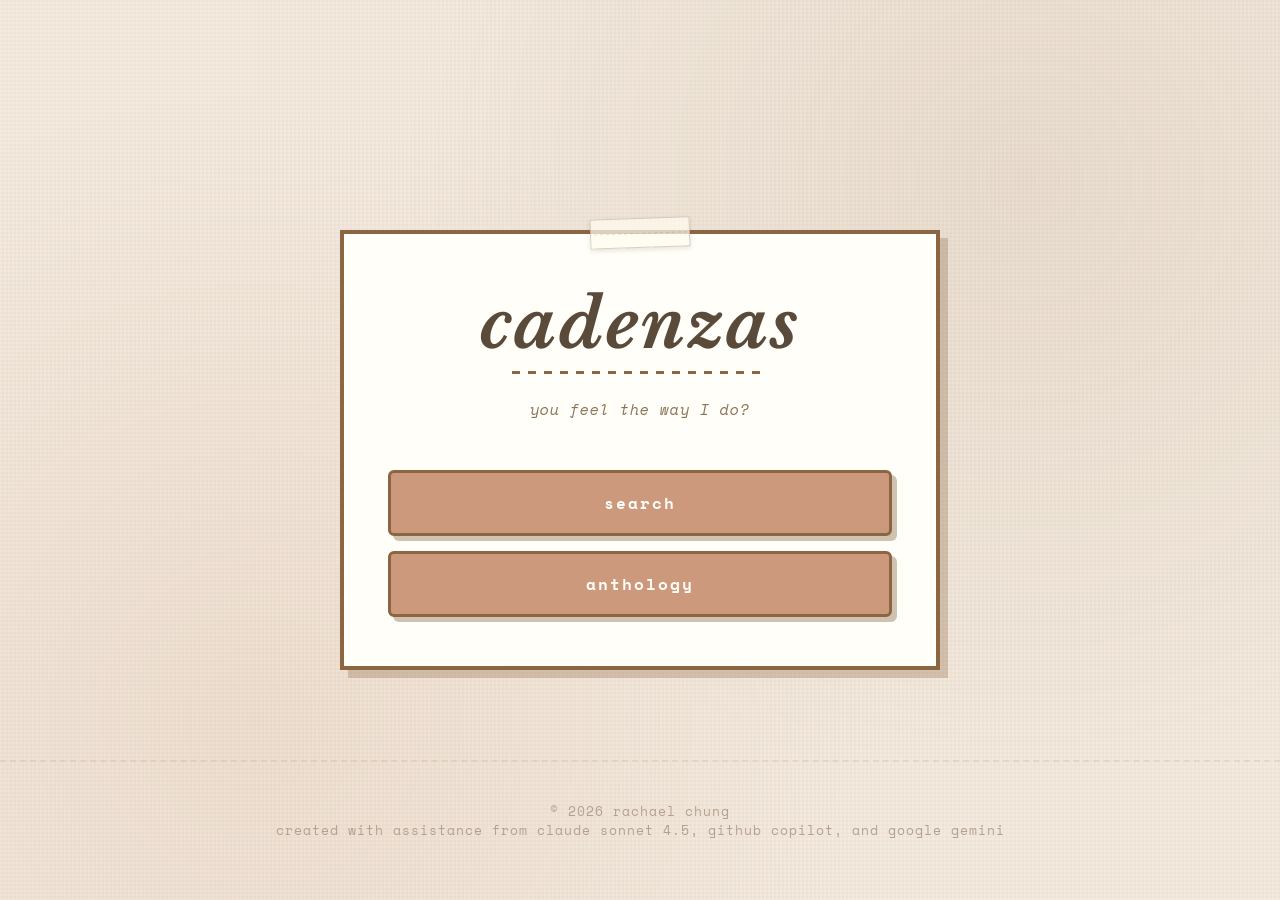
<file: index.html>
<!DOCTYPE html>
<html lang="en">
<head>
  <meta charset="UTF-8">
  <meta name="viewport" content="width=device-width, initial-scale=1.0">
  <title>Cadenzas</title>
  <link rel="stylesheet" href="styles.css">
</head>
<body>
  <div class="search-container">
    <div class="tape"></div>
    
    <h1>cadenzas</h1>
    <p class="subtitle">you feel the way I do?</p>

    <div style="margin-top: 50px; display: flex; flex-direction: column; gap: 15px;">
      <a href="search.html" class="nav-button" style="
        padding: 18px;
        border: 3px solid #8b6642;
        background: #cd997c;
        color: #fffef9;
        font-size: 1em;
        font-weight: 700;
        font-family: 'Space Mono', monospace;
        cursor: pointer;
        transition: all 0.2s ease;
        box-shadow: 5px 5px 0px rgba(139, 102, 66, 0.4);
        text-transform: lowercase;
        letter-spacing: 2px;
        text-align: center;
      ">
        search
      </a>
      <a href="gallery.html" class="nav-button" style="
        padding: 18px;
        border: 3px solid #8b6642;
        background: #cd997c;
        color: #fffef9;
        font-size: 1em;
        font-weight: 700;
        font-family: 'Space Mono', monospace;
        cursor: pointer;
        transition: all 0.2s ease;
        box-shadow: 5px 5px 0px rgba(139, 102, 66, 0.4);
        text-transform: lowercase;
        letter-spacing: 2px;
        text-align: center;
      ">
        anthology
      </a>
    </div>
  </div>

  <footer class="footer"> 
      <div>
        <p>© 2026 Rachael Chung</p>
        <p>Created with assistance from Claude Sonnet 4.5, GitHub Copilot, and Google Gemini</p>
      </div> 
  </footer>

</body>
</html>
</file>
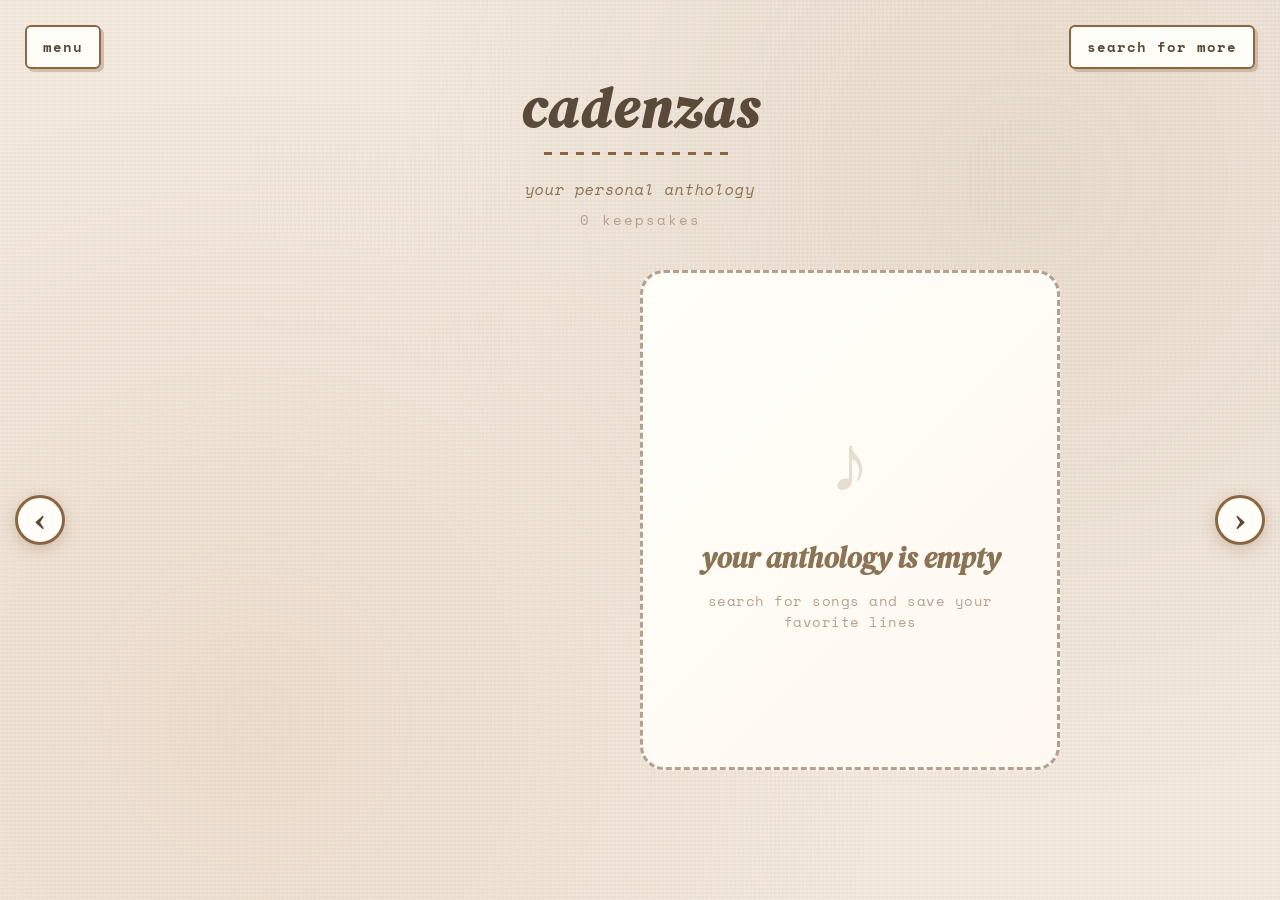
<file: gallery.html>
<!DOCTYPE html>
<html lang="en">
<head>
  <meta charset="UTF-8">
  <meta name="viewport" content="width=device-width, initial-scale=1.0">
  <title>Cadenzas - Anthology</title>
  <link rel="stylesheet" href="styles.css">
</head>
<body>

  <div class="home-button">
    <a href="index.html" class="nav-button">menu</a>
  </div>

  <div class="nav-buttons">
    <a href="search.html" class="nav-button">search for more</a>
  </div>
  
  <div class="gallery-wrapper">
    <div class="gallery-header">
      <h1>cadenzas</h1>
      <p class="subtitle">your personal anthology</p>
      <p class="keepsake-count" id="keepsakeCount">0 keepsakes</p>
    </div>

    <div class="carousel-container">
      <button class="carousel-nav prev" id="prevBtn">‹</button>
      <div class="carousel-track" id="carouselTrack">
        <!-- Cards will be inserted here -->
      </div>
      <button class="carousel-nav next" id="nextBtn">›</button>
    </div>

    <div class="carousel-dots" id="carouselDots"></div>

    <div class="card-actions">
      <button class="action-button share-button" id="shareBtn">
        <svg width="18" height="18" viewBox="0 0 24 24" fill="none" stroke="currentColor" stroke-width="2">
          <path d="M4 12v8a2 2 0 0 0 2 2h12a2 2 0 0 0 2-2v-8"></path>
          <polyline points="16 6 12 2 8 6"></polyline>
          <line x1="12" y1="2" x2="12" y2="15"></line>
        </svg>
        share
      </button>
      <button class="action-button delete-button" id="deleteBtn">
        <svg width="18" height="18" viewBox="0 0 24 24" fill="none" stroke="currentColor" stroke-width="2">
          <polyline points="3 6 5 6 21 6"></polyline>
          <path d="M19 6v14a2 2 0 0 1-2 2H7a2 2 0 0 1-2-2V6m3 0V4a2 2 0 0 1 2-2h4a2 2 0 0 1 2 2v2"></path>
        </svg>
        delete
      </button>
    </div>

  </div>

  <script src="shared.js"></script>
  <script>
    const carouselTrack = document.getElementById('carouselTrack');
    const prevBtn = document.getElementById('prevBtn');
    const nextBtn = document.getElementById('nextBtn');
    const dotsContainer = document.getElementById('carouselDots');
    const keepsakeCount = document.getElementById('keepsakeCount');
    const shareBtn = document.getElementById('shareBtn');
    const deleteBtn = document.getElementById('deleteBtn');

    let currentIndex = 0;
    let gallery = [];

    function loadGallery() {
      gallery = getGallery();
      
      if (gallery.length === 0) {
        showEmptyState();
        return;
      }

      keepsakeCount.textContent = `${gallery.length} keepsake${gallery.length === 1 ? '' : 's'}`;
      renderCards();
      renderDots();
      updateCarousel();
    }

    function showEmptyState() {
      carouselTrack.innerHTML = `
        <div class="empty-state">
          <div class="empty-icon">♪</div>
          <h3>your anthology is empty</h3>
          <p>search for songs and save your favorite lines</p>
        </div>
      `;
      keepsakeCount.textContent = '0 keepsakes';
      dotsContainer.innerHTML = '';
      document.querySelector('.card-actions').style.display = 'none';
    }

    function renderCards() {
      carouselTrack.innerHTML = gallery.map((keepsake, index) => `
        <div class="keepsake-card" data-index="${index}">
          <div class="card-inner">
            <div class="card-header">
              <div class="vinyl-icon">♫</div>
              <div class="song-info">
                <h2 class="song-title">${keepsake.song}</h2>
                <p class="artist-name">${keepsake.artist}</p>
              </div>
            </div>
            
            <div class="lyrics-container">
              ${keepsake.lines.map(line => `
                <p class="lyric-line">${line.text}</p>
              `).join('')}
            </div>
            
          </div>
        </div>
      `).join('');
    }

    function renderDots() {
      dotsContainer.innerHTML = gallery.map((_, index) => `
        <button class="dot ${index === 0 ? 'active' : ''}" data-index="${index}"></button>
      `).join('');

      document.querySelectorAll('.dot').forEach(dot => {
        dot.addEventListener('click', (e) => {
          currentIndex = parseInt(e.target.dataset.index);
          updateCarousel();
        });
      });
    }

    function updateCarousel() {
      const cards = document.querySelectorAll('.keepsake-card');
      const dots = document.querySelectorAll('.dot');
      
      cards.forEach((card, index) => {
        card.classList.remove('active', 'prev', 'next');
        if (index === currentIndex) {
          card.classList.add('active');
        } else if (index === currentIndex - 1) {
          card.classList.add('prev');
        } else if (index === currentIndex + 1) {
          card.classList.add('next');
        }
      });

      dots.forEach((dot, index) => {
        dot.classList.toggle('active', index === currentIndex);
      });

      // no longer applicable since looping
      //prevBtn.disabled = currentIndex === 0;
      //nextBtn.disabled = currentIndex === gallery.length - 1;

      // Scroll to active card
      if (cards[currentIndex]) {
        cards[currentIndex].scrollIntoView({ 
          behavior: 'smooth', 
          block: 'nearest',
          inline: 'center'
        });
      }

      setTimeout(() => {
        isScrollingProgrammatically = false;
      }, 500);
    }

    prevBtn.addEventListener('click', () => {
      if (currentIndex > 0) {
        currentIndex--;
      } else {
        currentIndex = gallery.length - 1;
      }
      updateCarousel();
    });

    nextBtn.addEventListener('click', () => {
      if (currentIndex < gallery.length - 1) {
        currentIndex++;
      } else {
        currentIndex = 0;
      }
      updateCarousel();
    });

    shareBtn.addEventListener('click', async () => {
      const currentCard = document.querySelector('.keepsake-card.active');
      if (!currentCard) return;

      // Create a shareable image/screenshot
      try {
        // Fallback: copy to clipboard
        const text = `${gallery[currentIndex].lines.map(l => l.text).join('\n')}\n\n— ${gallery[currentIndex].song} by ${gallery[currentIndex].artist}`;
        await navigator.clipboard.writeText(text);
        showToast('Copied to clipboard!');
      } catch (err) {
        console.error('Share failed:', err);
      }
    });

    deleteBtn.addEventListener('click', () => {
      if (confirm('delete this keepsake?')) {
        deleteFromGallery(currentIndex);
        
        // Adjust current index if needed
        if (currentIndex >= gallery.length - 1 && currentIndex > 0) {
          currentIndex--;
        }
        
        loadGallery();
      }
    });

    function showToast(message) {
      const toast = document.createElement('div');
      toast.className = 'toast';
      toast.textContent = message;
      document.body.appendChild(toast);
      
      setTimeout(() => toast.classList.add('show'), 10);
      setTimeout(() => {
        toast.classList.remove('show');
        setTimeout(() => toast.remove(), 300);
      }, 2000);
    }

    // Keyboard navigation
    document.addEventListener('keydown', (e) => {
      if (e.key === 'ArrowLeft') {
        currentIndex = currentIndex > 0 ? currentIndex - 1 : gallery.length - 1;
        updateCarousel();
      } else if (e.key === 'ArrowRight') {
        currentIndex = currentIndex < gallery.length - 1 ? currentIndex + 1 : 0;
        updateCarousel();
      }
    });

    // Touch swipe support
    let touchStartX = 0;
    let touchEndX = 0;

    carouselTrack.addEventListener('touchstart', (e) => {
      touchStartX = e.changedTouches[0].screenX;
    });

    carouselTrack.addEventListener('touchend', (e) => {
      touchEndX = e.changedTouches[0].screenX;
      handleSwipe();
    });

    function handleSwipe() {
      if (touchEndX < touchStartX - 50) {
        currentIndex = currentIndex < gallery.length - 1 ? currentIndex + 1 : 0;
        updateCarousel();
      }
      if (touchEndX > touchStartX + 50) {
        currentIndex = currentIndex > 0 ? currentIndex - 1 : gallery.length - 1;
        updateCarousel();
      }
    }

    // Scroll support
    let scrollTimeout;
    let isScrollingProgrammatically = false;

    carouselTrack.addEventListener('scroll', () => {
      // Ignore scroll events caused by our own scrollIntoView
      if (isScrollingProgrammatically) return;
      
      clearTimeout(scrollTimeout);
      scrollTimeout = setTimeout(() => {
        const cards = document.querySelectorAll('.keepsake-card');
        const trackRect = carouselTrack.getBoundingClientRect();
        const trackCenter = trackRect.left + trackRect.width / 2;
        
        let closestIndex = 0;
        let closestDistance = Infinity;
        
        cards.forEach((card, index) => {
          const cardRect = card.getBoundingClientRect();
          const cardCenter = cardRect.left + cardRect.width / 2;
          const distance = Math.abs(cardCenter - trackCenter);
          
          if (distance < closestDistance) {
            closestDistance = distance;
            closestIndex = index;
          }
        });
        
        if (closestIndex !== currentIndex) {
          currentIndex = closestIndex;
          // Don't call updateCarousel here - just update the visual state
          const dots = document.querySelectorAll('.dot');
          dots.forEach((dot, index) => {
            dot.classList.toggle('active', index === currentIndex);
          });
          
          cards.forEach((card, index) => {
            card.classList.remove('active', 'prev', 'next');
            if (index === currentIndex) {
              card.classList.add('active');
            } else if (index === currentIndex - 1) {
              card.classList.add('prev');
            } else if (index === currentIndex + 1) {
              card.classList.add('next');
            }
          });
        }
      }, 150); // Increased debounce
    });

    // Load gallery on page load
    loadGallery();
  </script>
</body>
</html>
</file>
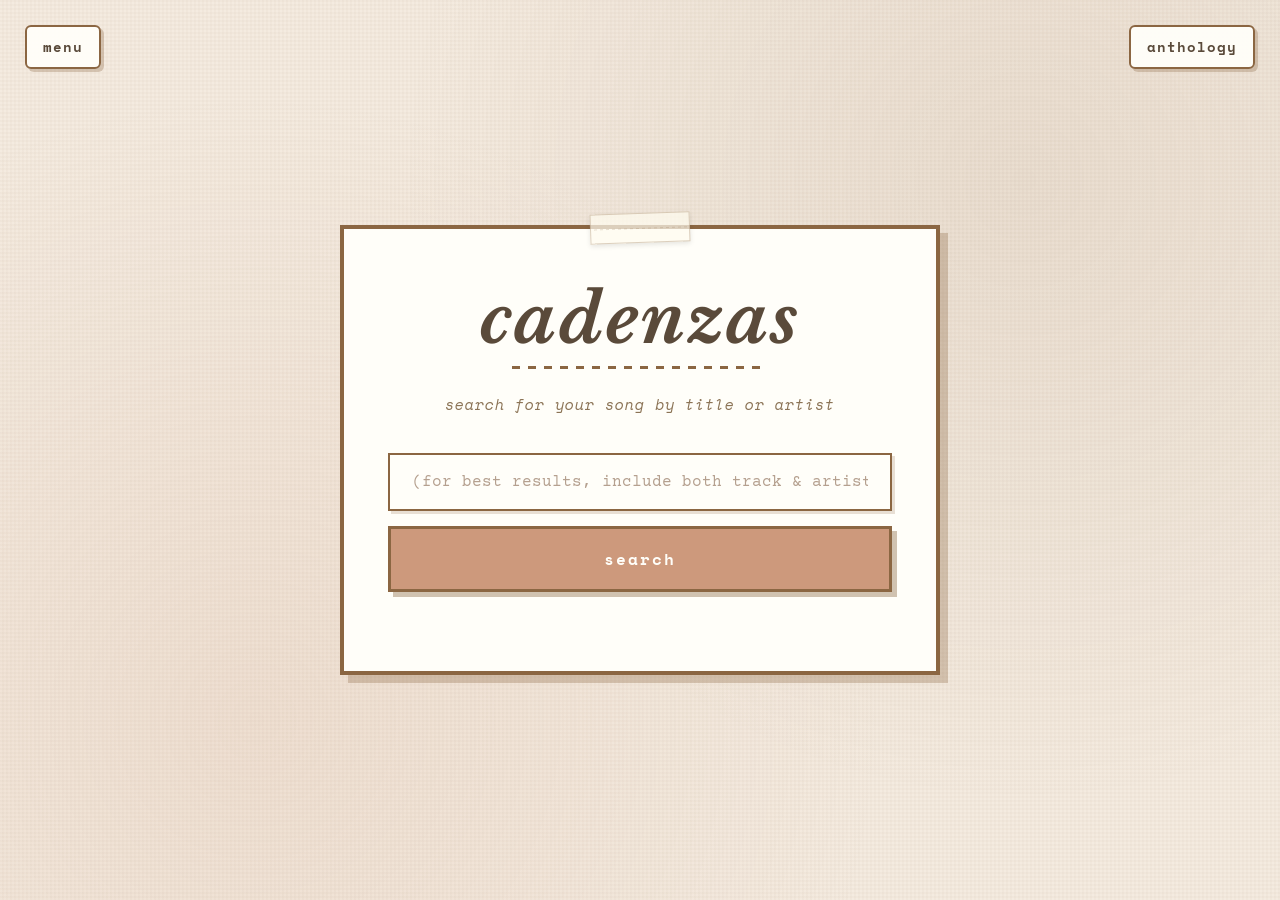
<file: search.html>
<!DOCTYPE html>
<html lang="en">
<head>
  <meta charset="UTF-8">
  <meta name="viewport" content="width=device-width, initial-scale=1.0">
  <title>Cadenzas - Search</title>
  <link rel="stylesheet" href="styles.css">
</head>
<body>

  <div class="home-button">
    <a href="index.html" class="nav-button">menu</a>
  </div>

  <div class="nav-buttons">
    <a href="gallery.html" class="nav-button">anthology</a>
  </div>
  
  <div class="search-container">
    <div class="tape"></div>
    
    <h1>cadenzas</h1>
    <p class="subtitle">search for your song by title or artist</p>

    <form class="search-form" id="searchForm">
      <input 
        type="text" 
        id="searchInput" 
        placeholder="(for best results, include both track & artist)"
        required
      >
      <button type="submit">search</button>
    </form>

    <div id="results"></div>
  </div>

  <script src="shared.js"></script>
  <script>
    const form = document.getElementById('searchForm');
    const resultsDiv = document.getElementById('results');

    form.addEventListener('submit', async (e) => {
      e.preventDefault();
      
      const search = document.getElementById('searchInput').value.trim();

      //if (!track || !artist) return;

      resultsDiv.innerHTML = '<p class="loading">searching for your song</p>';

      try {
        const response = await fetch(
          `https://lrclib.net/api/search?q=${encodeURIComponent(search)}`,
          {
            headers: {
              'User-Agent': 'cadenzas: a short project for a coding class. https://github.com/rachaelchung/API-demo'
            }
          }
        );

        console.log('Response status:', response.status); // ADD THIS
        console.log('Response ok?:', response.ok);

        if (!response.ok) {
          throw new Error('Failed to fetch lyrics');
        }

        const results = await response.json();

        if (results.length === 0) {
          resultsDiv.innerHTML = '<p class="error">no lyrics found. try different search terms</p>';
          return;
        }

        displayResults(results);

        if (results[0].syncedLyrics) {
          console.log('Synced Lyrics for:', results[0].trackName);
          console.log('Raw LRC:', results[0].syncedLyrics);

          const parsed = parseLRC(results[0].syncedLyrics);
          console.log('Parsed Lyrics:', parsed);
          console.log(`Total lines: ${parsed.length}`);
        } else {
          console.log('No synced lyrics available for this track');
        }

      } catch (error) {
        console.error('Error:', error);
        resultsDiv.innerHTML = '<p class="error">something went wrong. please try again</p>';
      }
    });

    function displayResults(results) {
      resultsDiv.innerHTML = '<h3>results</h3>';
      
      results.forEach((result, index) => {
        const card = document.createElement('div');
        card.className = 'result-card';
        
        const hasLyrics = result.syncedLyrics ? true : false;
        const statusClass = hasLyrics ? 'has-lyrics' : 'no-lyrics';
        const statusText = hasLyrics ? 'synced' : 'plain text';
        
        card.innerHTML = `
          <div class="result-title">${result.trackName}</div>
          <div class="result-artist">${result.artistName}</div>
        `;
        
        card.addEventListener('click', () => {
          if (result.syncedLyrics || result.plainLyrics) {
            displayLyricCard(result);
          }
        });
        
        resultsDiv.appendChild(card);
      });
    }

    function displayLyricCard(song) {
      const hasSyncedLyrics = song.syncedLyrics ? true : false;
      const lyrics = hasSyncedLyrics 
        ? parseLRC(song.syncedLyrics) 
        : song.plainLyrics.split('\n').map(text => ({ time: 0, text: text.trim() })).filter(l => l.text.length > 0);
      
      resultsDiv.innerHTML = `
        <div style="text-align: center; margin-bottom: 25px;">
          <h2 style="
            font-family: 'Libre Baskerville', serif; 
            color: #5a4a3a; 
            margin-bottom: 8px;
            font-size: 1.8em;
          ">
            ${song.trackName}
          </h2>
          <p style="
            color: #8b7355; 
            font-style: italic; 
            margin-bottom: 15px;
            font-family: 'Courier Prime', monospace;
          ">
            ${song.artistName}
          </p>
          <button id="backButton" style="
            padding: 10px 20px;
            border: 2px solid #8b6642;
            background: #fffef9;
            color: #5a4a3a;
            font-family: 'Space Mono', monospace;
            font-weight: 700;
            cursor: pointer;
            font-size: 0.85em;
            box-shadow: 3px 3px 0px rgba(139, 102, 66, 0.3);
            letter-spacing: 1px;
          ">back to search</button>
        </div>
        
        <div style="
          background: #f4ebe0;
          border: 2px solid #8b6642;
          padding: 25px;
          margin-bottom: 20px;
          box-shadow: 4px 4px 0px rgba(139, 102, 66, 0.2);
        ">
          <p style="
            text-align: center; 
            color: #8b7355; 
            font-size: 0.9em; 
            margin-bottom: 15px;
            font-family: 'Space Mono', monospace;
            letter-spacing: 1px;
          ">
            click on lines to select them for your anthology
          </p>
          <div id="lyricsContainer" style="
            max-height: 400px;
            overflow-y: auto;
            padding: 10px;
          "></div>
        </div>
        
        <div style="text-align: center;">
          <button id="saveButton" style="
            padding: 15px 35px;
            border: 3px solid #8b6642;
            background: #cd997c;
            color: #fffef9;
            font-size: 1em;
            font-weight: 700;
            font-family: 'Space Mono', monospace;
            cursor: pointer;
            box-shadow: 5px 5px 0px rgba(139, 102, 66, 0.4);
            opacity: 0.5;
            pointer-events: none;
            letter-spacing: 2px;
          ">save (<span id="selectedCount">0</span>)</button>
        </div>
      `;
      
      const container = document.getElementById('lyricsContainer');
      const saveButton = document.getElementById('saveButton');
      const selectedCount = document.getElementById('selectedCount');
      
      let selectedLines = [];
      
      lyrics.forEach((lyric, index) => {
        const lyricLine = document.createElement('div');
        lyricLine.className = 'lyric-line-selectable';
        lyricLine.dataset.time = lyric.time;
        lyricLine.dataset.index = index;
        lyricLine.textContent = lyric.text;
        lyricLine.style.cssText = `
          padding: 14px 18px;
          margin: 8px 0;
          font-size: 1.05em;
          color: #5a4a3a;
          background: #fffef9;
          border: 2px solid #b5a08f;
          cursor: pointer;
          transition: all 0.2s ease;
          line-height: 1.7;
          user-select: none;
          font-family: 'Courier Prime', monospace;
          box-shadow: 2px 2px 0px rgba(139, 102, 66, 0.15);
        `;
        
        lyricLine.addEventListener('click', () => {
          const isSelected = lyricLine.classList.contains('selected');
          
          if (isSelected) {
            lyricLine.classList.remove('selected');
            lyricLine.style.background = '#fffef9';
            lyricLine.style.borderColor = '#b5a08f';
            lyricLine.style.color = '#5a4a3a';
            lyricLine.style.transform = 'none';
            lyricLine.style.boxShadow = '2px 2px 0px rgba(139, 102, 66, 0.15)';
            
            selectedLines = selectedLines.filter(l => l.index !== index);
          } else {
            lyricLine.classList.add('selected');
            lyricLine.style.background = '#cd997c';
            lyricLine.style.borderColor = '#8b6642';
            lyricLine.style.color = '#fffef9';
            lyricLine.style.transform = 'translate(-2px, -2px)';
            lyricLine.style.boxShadow = '4px 4px 0px rgba(139, 102, 66, 0.3)';
            
            selectedLines.push({
              index: index,
              text: lyric.text,
              time: lyric.time
            });
          }
          
          selectedCount.textContent = selectedLines.length;
          
          if (selectedLines.length > 0) {
            saveButton.style.opacity = '1';
            saveButton.style.pointerEvents = 'auto';
          } else {
            saveButton.style.opacity = '0.5';
            saveButton.style.pointerEvents = 'none';
          }
        });
        
        container.appendChild(lyricLine);
      });
      
      document.getElementById('backButton').addEventListener('click', () => {
        location.reload();
      });
      
      saveButton.addEventListener('click', () => {
        if (selectedLines.length > 0) {
          saveToGallery({
            song: song.trackName,
            artist: song.artistName,
            lines: selectedLines,
            hasTiming: hasSyncedLyrics,
            savedAt: new Date().toISOString()
          });
          
          alert(`saved ${selectedLines.length} line(s) to your anthology`);
          location.reload();
        }
      });
    }
  </script>
</body>
</html>
</file>
<file: styles.css>
@import url('https://fonts.googleapis.com/css2?family=Libre+Baskerville:ital,wght@0,400;0,700;1,400&family=Courier+Prime:ital,wght@0,400;0,700;1,400&family=Space+Mono:ital,wght@0,400;0,700;1,400&family=DM+Serif+Display:ital@0;1&display=swap');

* {
  margin: 0;
  padding: 0;
  box-sizing: border-box;
}

body {
  font-family: 'Courier Prime', monospace;
  background: #f4ebe0;
  background-image: 
    repeating-linear-gradient(
      0deg,
      transparent,
      transparent 2px,
      rgba(139, 102, 66, 0.03) 2px,
      rgba(139, 102, 66, 0.03) 4px
    ),
    repeating-linear-gradient(
      90deg,
      transparent,
      transparent 2px,
      rgba(139, 102, 66, 0.03) 2px,
      rgba(139, 102, 66, 0.03) 4px
    );
  min-height: 100vh;
  display: flex;
  flex-direction: column;
  align-items: center;
  min-height: 100vh;
  margin: 0;
  justify-content: center;
  padding: 20px;
  position: relative;
}

body::before {
  content: '';
  position: fixed;
  top: 0;
  left: 0;
  width: 100%;
  height: 100%;
  background: 
    radial-gradient(circle at 20% 80%, rgba(205, 153, 124, 0.15) 0%, transparent 50%),
    radial-gradient(circle at 80% 20%, rgba(139, 102, 66, 0.1) 0%, transparent 50%);
  pointer-events: none;
  z-index: 0;
}

.footer { 
  position: absolute;
  bottom: 20px;
  margin-top: auto; /* Pushes the footer to the bottom if content is short */
  padding: 40px 20px;
  width: 100%;
  text-align: center;
  font-family: 'Space Mono', monospace;
  color: #b5a08f;
  font-size: 0.8em;
  letter-spacing: 1px;
  text-transform: lowercase;
  border-top: 2px dashed rgba(139, 102, 66, 0.1);
}

/* Gallery Layout */
.gallery-wrapper {
  max-width: 1200px;
  width: 100%;
  position: relative;
  z-index: 1;
}

.gallery-header {
  text-align: center;
  margin-bottom: 40px;
}

.gallery-header h1 {
  font-family: 'DM Serif Display', serif;
  font-size: 3.5em;
  margin-bottom: 0.15em;
  color: #5a4a3a;
  letter-spacing: 2px;
  text-transform: lowercase;
  font-style: italic;
}

.gallery-header .subtitle {
  font-family: 'Space Mono', monospace;
  font-style: italic;
  color: #8b7355;
  font-size: 0.95em;
  letter-spacing: 1px;
  margin-bottom: 10px;
}

.keepsake-count {
  font-family: 'Space Mono', monospace;
  color: #b5a08f;
  font-size: 0.85em;
  letter-spacing: 2px;
  text-transform: lowercase;
}

/* Carousel Container */
.carousel-container {
  position: relative;
  width: 100%;
  overflow: visible;
  margin-bottom: 30px;
}

.carousel-track {
  display: flex;
  gap: 30px;
  overflow-x: auto;
  scroll-behavior: smooth;
  padding: 40px 20px;
  scroll-snap-type: x mandatory;
  -webkit-overflow-scrolling: touch;
  scrollbar-width: none;
}

.carousel-track::-webkit-scrollbar {
  display: none;
}

/* Keepsake Cards - Instagram Story Style */
.keepsake-card {
  flex: 0 0 420px;
  scroll-snap-align: center;
  transition: all 0.5s cubic-bezier(0.4, 0, 0.2, 1);
  opacity: 0.3;
  transform: scale(0.85);
  filter: blur(2px);
}

.keepsake-card.active {
  opacity: 1;
  transform: scale(1);
  filter: blur(0);
  z-index: 2;
}

.keepsake-card.prev,
.keepsake-card.next {
  opacity: 0.5;
  transform: scale(0.92);
  filter: blur(1px);
}

.card-inner {
  background: linear-gradient(135deg, #fffef9 0%, #fef8f0 100%);
  border: 3px solid #8b6642;
  border-radius: 24px;
  padding: 35px 30px;
  box-shadow: 
    0 10px 40px rgba(139, 102, 66, 0.2),
    0 0 0 1px rgba(139, 102, 66, 0.1) inset;
  position: relative;
  min-height: 500px;
  display: flex;
  flex-direction: column;
  overflow: hidden;
}

.card-inner::before {
  content: '';
  position: absolute;
  top: 0;
  left: 0;
  right: 0;
  height: 4px;
  background: linear-gradient(90deg, 
    #cd997c 0%, 
    #8b6642 50%, 
    #cd997c 100%);
}

/* Card Header */
.card-header {
  display: flex;
  align-items: center;
  gap: 18px;
  margin-bottom: 30px;
  padding-bottom: 20px;
  border-bottom: 2px dashed rgba(139, 102, 66, 0.2);
}

.vinyl-icon {
  width: 50px;
  height: 50px;
  background: linear-gradient(135deg, #cd997c 0%, #8b6642 100%);
  border-radius: 50%;
  display: flex;
  align-items: center;
  justify-content: center;
  font-size: 24px;
  color: #fffef9;
  box-shadow: 0 4px 12px rgba(139, 102, 66, 0.3);
  flex-shrink: 0;
}

.song-info {
  flex: 1;
  min-width: 0;
}

.song-title {
  font-family: 'DM Serif Display', serif;
  font-size: 1.5em;
  color: #5a4a3a;
  margin-bottom: 5px;
  line-height: 1.3;
  overflow: hidden;
  text-overflow: ellipsis;
  display: -webkit-box;
  -webkit-line-clamp: 2;
  -webkit-box-orient: vertical;
}

.artist-name {
  font-family: 'Space Mono', monospace;
  font-size: 0.9em;
  color: #8b7355;
  letter-spacing: 0.5px;
}

/* Lyrics Container */
.lyrics-container {
  flex: 1;
  display: flex;
  /*flex-direction: column;*/
  /*justify-content: center;*/
  padding: 22px 0;
  position: relative;
  max-height: 350px;
  /*min-height: 300px;*/
  overflow-y: auto;
  overflow-x: hidden;
  display: grid;
  align-content: center;
  scrollbar-width: none;
  -ms-overflow-style: none;
}

.lyrics-container::before,
.lyrics-container::after {
  content: '"';
  position: absolute;
  font-family: 'DM Serif Display', serif;
  font-size: 80px;
  color: rgba(139, 102, 66, 0.15);
  line-height: 1;
}

.lyrics-container::before {
  top: -10px;
  left: -10px;
}

.lyrics-container::after {
  content: '"';
  bottom: -30px;
  right: -10px;
}

.lyric-line {
  font-family: 'Courier Prime', monospace;
  font-size: 1.15em;
  line-height: 1.8;
  color: #5a4a3a;
  margin: 8px 0;
  text-align: center;
  position: relative;
  z-index: 1;
}

.lyrics-container::-webkit-scrollbar {
  display: none;
}

.lyrics-container::-webkit-scrollbar-track {
  background: rgba(139, 102, 66, 0.1);
  border-radius: 4px;
}

.lyrics-container::-webkit-scrollbar-thumb {
  background: rgba(139, 102, 66, 0.3);
  border-radius: 4px;
}

.lyrics-container::-webkit-scrollbar-thumb:hover {
  background: rgba(139, 102, 66, 0.5);
}

/* Card Footer */
.card-footer {
  margin-top: auto;
  padding-top: 20px;
  display: flex;
  justify-content: flex-end;
}

.badge {
  font-family: 'Space Mono', monospace;
  font-size: 0.75em;
  padding: 6px 14px;
  border-radius: 20px;
  font-weight: 700;
  letter-spacing: 1px;
  text-transform: lowercase;
}

.animated-badge {
  background: linear-gradient(135deg, #e8d5c4 0%, #d4c0ab 100%);
  color: #8b6642;
  border: 2px solid #8b6642;
}

.static-badge {
  background: #f4ebe0;
  color: #b5a08f;
  border: 2px solid #d4c0ab;
}

/* Carousel Navigation */
.carousel-nav {
  position: absolute;
  top: 50%;
  transform: translateY(-50%);
  background: rgba(255, 254, 249, 0.95);
  border: 3px solid #8b6642;
  color: #5a4a3a;
  width: 50px;
  height: 50px;
  border-radius: 50%;
  font-size: 28px;
  cursor: pointer;
  transition: all 0.3s ease;
  z-index: 10;
  display: flex;
  align-items: center;
  justify-content: center;
  box-shadow: 0 4px 15px rgba(139, 102, 66, 0.3);
  font-family: 'DM Serif Display', serif;
  padding: 0;
  line-height: 1;
}

.carousel-nav:hover:not(:disabled) {
  background: #cd997c;
  color: #fffef9;
  transform: translateY(-50%) scale(1.1);
  box-shadow: 0 6px 20px rgba(139, 102, 66, 0.4);
}

.carousel-nav:active:not(:disabled) {
  transform: translateY(-50%) scale(0.95);
}

.carousel-nav:disabled {
  opacity: 0.3;
  cursor: not-allowed;
}

.carousel-nav.prev {
  left: -25px;
}

.carousel-nav.next {
  right: -25px;
}

.carousel-track {
  display: flex;
  overflow-x: auto;
  scroll-snap-type: x mandatory; /* Encourages the browser to help with alignment */
  padding: 0 50%; /* This allows the first/last card to reach the exact center */
  scroll-behavior: smooth;
}

.keepsake-card {
  flex: 0 350px 80%; /* Or whatever your card width is */
  scroll-snap-align: center;
}

/* Carousel Dots */
.carousel-dots {
  display: flex;
  justify-content: center;
  gap: 10px;
  margin-bottom: 30px;
}

.dot {
  width: 10px;
  height: 10px;
  border-radius: 50%;
  background: #d4c0ab;
  border: 2px solid #8b6642;
  cursor: pointer;
  transition: all 0.3s ease;
  padding: 0;
}

.dot:hover {
  background: #b88968;
  transform: scale(1.2);
}

.dot.active {
  background: #8b6642;
  width: 30px;
  border-radius: 5px;
}

/* Card Actions */
.card-actions {
  display: flex;
  justify-content: center;
  gap: 15px;
}

.action-button {
  padding: 14px 28px;
  border: 3px solid #8b6642;
  background: #fffef9;
  color: #5a4a3a;
  font-family: 'Space Mono', monospace;
  font-weight: 700;
  font-size: 0.9em;
  cursor: pointer;
  transition: all 0.2s ease;
  letter-spacing: 1px;
  text-transform: lowercase;
  display: flex;
  align-items: center;
  gap: 8px;
  box-shadow: 4px 4px 0px rgba(139, 102, 66, 0.3);
  border-radius: 8px;
}

.action-button:hover {
  transform: translate(-2px, -2px);
  box-shadow: 6px 6px 0px rgba(139, 102, 66, 0.3);
}

.action-button:active {
  transform: translate(1px, 1px);
  box-shadow: 2px 2px 0px rgba(139, 102, 66, 0.3);
}

.share-button:hover {
  background: #cd997c;
  color: #fffef9;
}

.delete-button {
  border-color: #8b4a42;
  color: #8b4a42;
}

.delete-button:hover {
  background: #8b4a42;
  color: #fffef9;
  border-color: #8b4a42;
  box-shadow: 4px 4px 0px rgba(139, 74, 66, 0.3);
}

/* Empty State */
.empty-state {
  flex: 0 0 420px;
  min-height: 500px;
  display: flex;
  flex-direction: column;
  align-items: center;
  justify-content: center;
  background: linear-gradient(135deg, #fffef9 0%, #fef8f0 100%);
  border: 3px dashed #b5a08f;
  border-radius: 24px;
  padding: 60px 40px;
  text-align: center;
}

.empty-icon {
  font-size: 5em;
  color: rgba(139, 102, 66, 0.2);
  margin-bottom: 20px;
  font-family: 'DM Serif Display', serif;
}

.empty-state h3 {
  font-family: 'DM Serif Display', serif;
  color: #8b7355;
  font-size: 1.8em;
  margin-bottom: 12px;
  font-style: italic;
}

.empty-state p {
  font-family: 'Space Mono', monospace;
  color: #b5a08f;
  font-size: 0.9em;
  letter-spacing: 0.5px;
}

/* Toast Notification */
.toast {
  position: fixed;
  bottom: 30px;
  left: 50%;
  transform: translateX(-50%) translateY(100px);
  background: #5a4a3a;
  color: #fffef9;
  padding: 16px 28px;
  border-radius: 30px;
  font-family: 'Space Mono', monospace;
  font-size: 0.9em;
  font-weight: 700;
  box-shadow: 0 8px 25px rgba(0, 0, 0, 0.3);
  z-index: 1000;
  transition: transform 0.3s ease;
  letter-spacing: 0.5px;
}

.toast.show {
  transform: translateX(-50%) translateY(0);
}

/* Navigation Buttons */
.nav-buttons {
  position: absolute;
  top: 25px;
  right: 25px;
  display: flex;
  gap: 12px;
  z-index: 10;
}

.home-button {
  position: absolute;
  top: 25px;
  left: 25px;
  display: flex;
  gap: 12px;
  z-index: 10;
}

.nav-button {
  padding: 10px 16px;
  border: 2px solid #8b6642;
  background: rgba(255, 254, 249, 0.95);
  color: #5a4a3a;
  font-family: 'Space Mono', monospace;
  font-weight: 700;
  cursor: pointer;
  font-size: 0.85em;
  box-shadow: 3px 3px 0px rgba(139, 102, 66, 0.3);
  transition: all 0.2s ease;
  letter-spacing: 1px;
  text-transform: lowercase;
  text-decoration: none;
  display: inline-block;
  border-radius: 6px;
}

.nav-button:hover {
  transform: translate(-1px, -1px);
  box-shadow: 4px 4px 0px rgba(139, 102, 66, 0.3);
  background: #cd997c;
  color: #fffef9;
}

.nav-button:active {
  transform: translate(1px, 1px);
  box-shadow: 2px 2px 0px rgba(139, 102, 66, 0.3);
}

/* Responsive Design */
@media (max-width: 768px) {
  .gallery-header h1 {
    font-size: 2.5em;
  }

  .keepsake-card {
    flex: 0 0 340px;
  }

  .card-inner {
    padding: 28px 24px;
    min-height: 450px;
  }

  .song-title {
    font-size: 1.3em;
  }

  .lyric-line {
    font-size: 1.05em;
  }

  .carousel-nav {
    width: 45px;
    height: 45px;
    font-size: 24px;
  }

  .carousel-nav.prev {
    left: -15px;
  }

  .carousel-nav.next {
    right: -15px;
  }

  .action-button {
    padding: 12px 20px;
    font-size: 0.85em;
  }
}

@media (max-width: 480px) {
  .keepsake-card {
    flex: 0 0 300px;
  }

  .card-inner {
    padding: 24px 20px;
    min-height: 400px;
  }

  .vinyl-icon {
    width: 40px;
    height: 40px;
    font-size: 20px;
  }

  .song-title {
    font-size: 1.2em;
  }

  .lyric-line {
    font-size: 1em;
  }

  .card-actions {
    flex-direction: column;
    gap: 10px;
  }

  .action-button {
    width: 100%;
    justify-content: center;
  }
}

/* Search Page Styles (original styles) */
.search-container {
  max-width: 600px;
  width: 100%;
  background: #fffef9;
  border: 3px solid #8b6642;
  padding: 50px 45px;
  box-shadow: 
    8px 8px 0px rgba(139, 102, 66, 0.3),
    0 0 0 1px #8b6642 inset;
  text-align: center;
  position: relative;
  z-index: 1;
}

h1 {
  font-family: 'Libre Baskerville', serif;
  font-size: 4.2em;
  margin-bottom: 0.15em;
  color: #5a4a3a;
  letter-spacing: 3px;
  text-transform: lowercase;
  font-style: italic;
  position: relative;
  display: inline-block;
}

h1::after {
  content: '';
  position: absolute;
  bottom: -8px;
  left: 10%;
  width: 80%;
  height: 3px;
  background: repeating-linear-gradient(
    90deg,
    #8b6642,
    #8b6642 8px,
    transparent 8px,
    transparent 16px
  );
}

.subtitle {
  font-family: 'Space Mono', monospace;
  font-style: italic;
  color: #8b7355;
  margin-top: 1.5em;
  margin-bottom: 2.5em;
  font-size: 0.95em;
  letter-spacing: 1px;
}

.search-form {
  display: flex;
  flex-direction: column;
  gap: 15px;
  margin-bottom: 30px;
}

input {
  padding: 18px 22px;
  border: 2px solid #8b6642;
  background: #fffef9;
  color: #5a4a3a;
  font-size: 1em;
  font-family: 'Courier Prime', monospace;
  outline: none;
  transition: all 0.2s ease;
  box-shadow: 3px 3px 0px rgba(139, 102, 66, 0.2);
}

input::placeholder {
  color: #b5a08f;
}

input:focus {
  border-color: #5a4a3a;
  box-shadow: 5px 5px 0px rgba(139, 102, 66, 0.3);
  transform: translate(-2px, -2px);
  background: #fff;
}

button {
  padding: 18px;
  border: 3px solid #8b6642;
  background: #cd997c;
  color: #fffef9;
  font-size: 1em;
  font-weight: 700;
  font-family: 'Space Mono', monospace;
  cursor: pointer;
  transition: all 0.2s ease;
  box-shadow: 5px 5px 0px rgba(139, 102, 66, 0.4);
  text-transform: lowercase;
  letter-spacing: 2px;
}

button:hover {
  transform: translate(-2px, -2px);
  box-shadow: 7px 7px 0px rgba(139, 102, 66, 0.4);
  background: #b88968;
}

button:active {
  transform: translate(2px, 2px);
  box-shadow: 3px 3px 0px rgba(139, 102, 66, 0.4);
}

.results {
  margin-top: 35px;
  text-align: left;
}

.results h3 {
  color: #8b6642;
  font-family: 'Space Mono', monospace;
  font-weight: 700;
  text-transform: lowercase;
  letter-spacing: 3px;
  font-size: 0.9em;
  margin-bottom: 20px;
  text-align: center;
  border-bottom: 2px dashed #cd997c;
  padding-bottom: 10px;
}

.result-card {
  background: #fffef9;
  border: 2px solid #8b6642;
  padding: 22px 25px;
  margin-bottom: 15px;
  cursor: pointer;
  transition: all 0.2s ease;
  position: relative;
  box-shadow: 4px 4px 0px rgba(139, 102, 66, 0.2);
}

.result-card:hover {
  transform: translate(-3px, -3px);
  box-shadow: 7px 7px 0px rgba(139, 102, 66, 0.3);
  border-color: #5a4a3a;
}

.result-title {
  font-weight: 700;
  font-size: 1.15em;
  margin-bottom: 8px;
  color: #5a4a3a;
  font-family: 'Libre Baskerville', serif;
}

.result-artist {
  color: #8b7355;
  font-style: italic;
  margin-bottom: 12px;
  font-size: 0.95em;
}

.result-status {
  display: inline-block;
  font-size: 0.8em;
  padding: 5px 12px;
  font-weight: 700;
  margin-top: 8px;
  border: 2px solid;
  font-family: 'Space Mono', monospace;
  letter-spacing: 1px;
}

.has-lyrics {
  background: #e8d5c4;
  color: #8b6642;
  border-color: #8b6642;
}

.no-lyrics {
  background: #f4ebe0;
  color: #a89584;
  border-color: #b5a08f;
}

.loading {
  text-align: center;
  color: #8b7355;
  font-style: italic;
  padding: 30px;
  font-size: 1.05em;
  font-family: 'Space Mono', monospace;
}

.loading::after {
  content: '...';
  animation: ellipsis 1.5s infinite;
}

@keyframes ellipsis {
  0%, 20% { content: '.'; }
  40% { content: '..'; }
  60%, 100% { content: '...'; }
}

.error {
  color: #8b4a42;
  text-align: center;
  padding: 25px;
  background: #f4d5d0;
  border: 3px solid #8b4a42;
  font-weight: 700;
  box-shadow: 5px 5px 0px rgba(139, 74, 66, 0.2);
  font-family: 'Space Mono', monospace;
}

.lyric-line.active {
  color: #8b4a42 !important;
  font-weight: 700;
  transform: scale(1.02);
  border-color: #8b4a42 !important;
}

/* Decorative corner elements */
.search-container::before {
  content: '';
  position: absolute;
  top: -3px;
  left: -3px;
  width: 30px;
  height: 30px;
  border-top: 3px solid #8b6642;
  border-left: 3px solid #8b6642;
}

.search-container::after {
  content: '';
  position: absolute;
  bottom: -3px;
  right: -3px;
  width: 30px;
  height: 30px;
  border-bottom: 3px solid #8b6642;
  border-right: 3px solid #8b6642;
}

/* Tape effect on top */
.tape {
  position: absolute;
  top: -15px;
  left: 50%;
  transform: translateX(-50%) rotate(-2deg);
  width: 100px;
  height: 30px;
  background: rgba(255, 253, 240, 0.7);
  border: 1px solid rgba(139, 102, 66, 0.3);
  box-shadow: 0 2px 5px rgba(0, 0, 0, 0.1);
}

.tape::before {
  content: '';
  position: absolute;
  top: 50%;
  left: 0;
  width: 100%;
  height: 1px;
  background: repeating-linear-gradient(
    90deg,
    transparent,
    transparent 3px,
    rgba(139, 102, 66, 0.2) 3px,
    rgba(139, 102, 66, 0.2) 6px
  );
}
</file>
